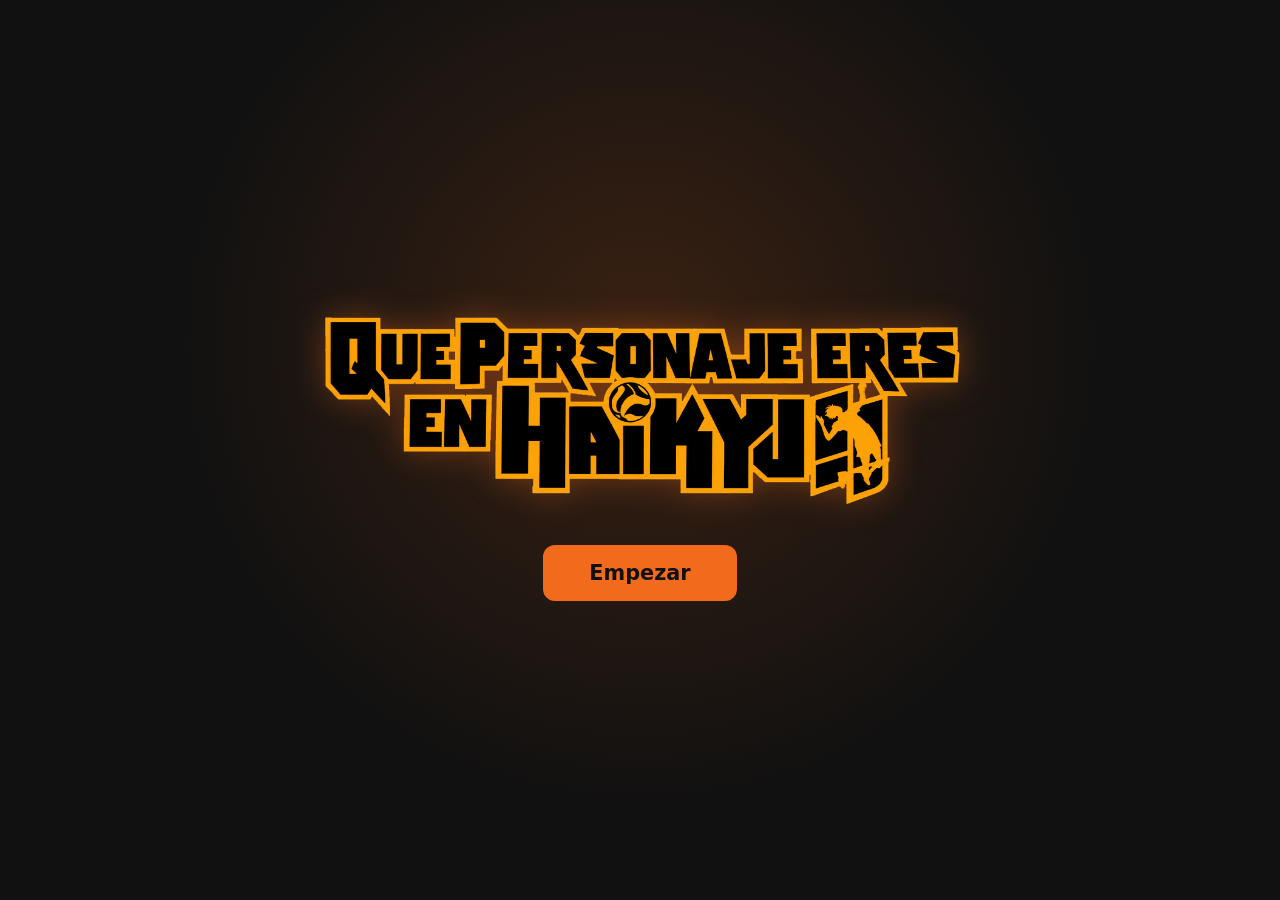
<file: index.html>
<!DOCTYPE html>
<html lang="es">
<head>
  <meta charset="utf-8">
  <meta name="viewport" content="width=device-width, initial-scale=1">
  <title>¿Qué personaje de Haikyuu eres?</title>
  <link rel="stylesheet" href="https://cdnjs.cloudflare.com/ajax/libs/font-awesome/6.5.2/css/all.min.css">
  <link rel="stylesheet" href="estilo.css">
</head>
<body>
  <section id="portada" class="pantalla">
    <img id="titulo" src="img/titulo.png" alt="¿Qué personaje de Haikyuu eres?">
    <button id="btn-empezar">Empezar</button>
  </section>

  <section id="pregunta" class="pantalla" hidden>
    <button id="btn-atras" class="icono" aria-label="Volver a la pregunta anterior"><i class="fa-solid fa-square-caret-left"></i></button>
    <p id="progreso"></p>
    <h2 id="texto-pregunta"></h2>
    <div id="opciones"></div>
  </section>

  <section id="resultado" class="pantalla" hidden>
    <p class="eres">Eres...</p>
    <h2 id="nombre-resultado"></h2>
    <p id="equipo-resultado"></p>
    <img id="img-personaje" alt="" hidden>
    <p id="descripcion"></p>
    <p id="mensaje"></p>
    <div class="acciones">
      <button id="btn-descargar">Descargar resultado</button>
      <button id="btn-reiniciar">Reiniciar test</button>
    </div>
  </section>

  <script src="datos.js"></script>
  <script src="calculo.js"></script>
  <script src="personajes.js"></script>
  <script src="tarjeta.js"></script>
  <script src="script.js"></script>
</body>
</html>
</file>
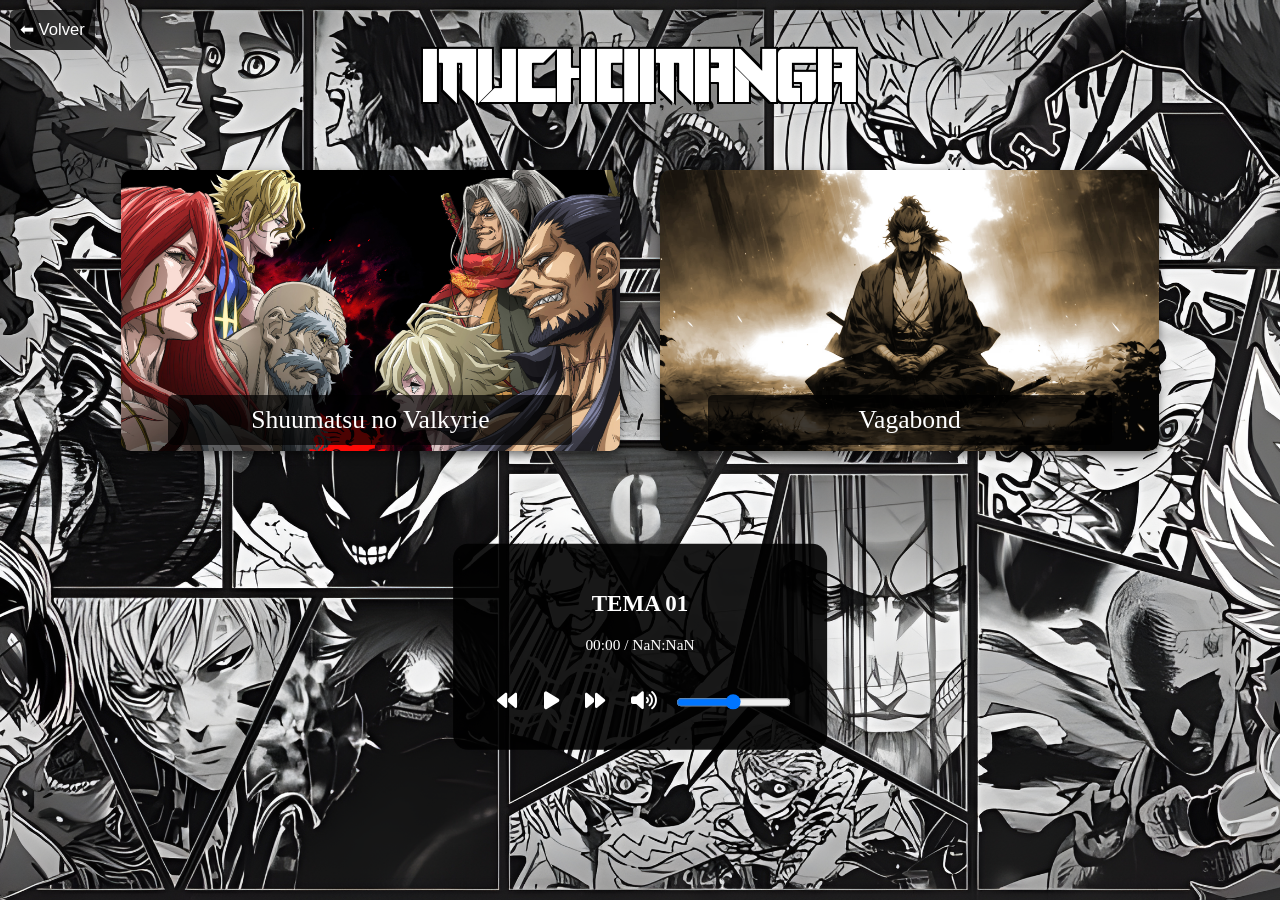
<file: paginamanga.html>
<!DOCTYPE html>
<html lang="es">
<head>
    <meta charset="UTF-8">
    <meta name="viewport" content="width=device-width, initial-scale=1.0">
    <title>MuchoManga</title>
    <link rel="stylesheet" href="styles-manga.css">
    <link rel="icon" href="icono.png">
    <link rel="stylesheet" href="https://cdnjs.cloudflare.com/ajax/libs/font-awesome/6.0.0/css/all.min.css">
</head>
<body>

    <!-- Flecha de volver -->
    <a href="index.html" class="flecha-volver">⬅ Volver</a>

    <h1 class="titulo">MUCHOMANGA</h1>

    <div id="menu-inicio" class="menu-inicio">
        <div class="manga" onclick="mostrarCapitulos('manga1')">
            <div class="nombre">Shuumatsu no Valkyrie</div>
            <img src="manga1.jpeg" alt="Manga 1">
        </div>
        <div class="manga" onclick="mostrarCapitulos('manga2')">
            <div class="nombre">Vagabond</div>
            <img src="manga2.jpg" alt="Manga 2">
        </div>
    </div>

    <div class="player">
        <h2 id="songTitle">Título de la canción</h2>
        <audio id="audio"></audio>
        <p id="timeDisplay">00:00 / 00:00</p>
        <div class="controls">
            <button id="prev"><i class="fa-solid fa-backward"></i></button>
            <button id="playPause"><i class="fa-solid fa-play"></i></button>
            <button id="next"><i class="fa-solid fa-forward"></i></button>
            <button id="volumeBtn"><i class="fa-solid fa-volume-up"></i></button>
            <input id="volume" type="range" min="0" max="1" step="0.1">
        </div>
    </div>

    <div id="capitulos-container" class="capitulos-container">
        <h2>Capítulos</h2>
        <div id="lista-capitulos"></div>
        <button onclick="cerrarCapitulos()">Cerrar</button>
    </div>

    <div id="visor-container" class="visor-container">
        <button class="flecha-atras" onclick="volverAlMenu()">⬅ Volver</button>
        <iframe id="visor-pdf" src="" frameborder="0"></iframe>
    </div>

    <script src="script-manga.js"></script>

</body>
</html>
</file>
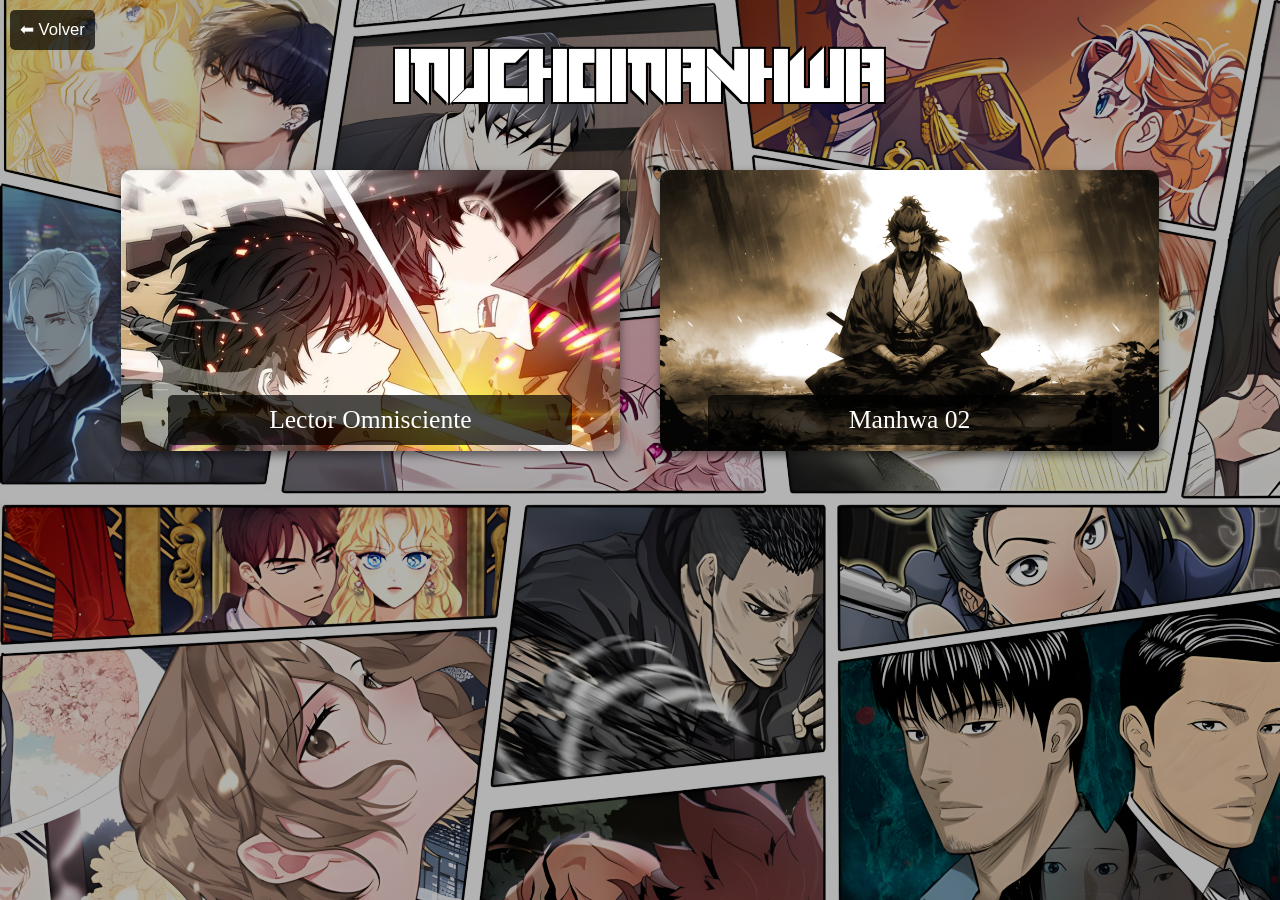
<file: paginamanhwa.html>
<!DOCTYPE html>
<html lang="es">
<head>
    <meta charset="UTF-8">
    <meta name="viewport" content="width=device-width, initial-scale=1.0">
    <title>MuchoManhwa</title>
    <link rel="icon" href="icono.png">
    <link rel="stylesheet" href="styles-manhwa.css">
</head>
<body>

    <!-- Flecha de volver -->
    <a href="index.html" class="flecha-volver">⬅ Volver</a>

    <h1 class="titulo">MUCHOMANHWA</h1> <!-- Se cambiará dinámicamente según el manhwa seleccionado -->

    <div id="menu-inicio" class="menu-inicio">
        <div class="manhwa" onclick="mostrarCapitulos('manhwa1')">
            <div class="nombre">Lector Omnisciente</div>
            <img src="manhwa1.jpg" alt="manhwa 1">
        </div>
        <div class="manhwa" onclick="mostrarCapitulos('manhwa2')">
            <div class="nombre">Manhwa 02</div>
            <img src="manga2.jpg" alt="manhwa 2">
        </div>
    </div>

    <div id="capitulos-container" class="capitulos-container">
        <h2>Capítulos</h2>
        <div id="lista-capitulos"></div>
        <button onclick="cerrarCapitulos()">Cerrar</button>
    </div>

    <div id="visor-container" class="visor-container">
        <button class="flecha-atras" onclick="volverAlMenu()">⬅ Volver</button>
        <iframe id="visor-pdf" src="" frameborder="0"></iframe>
    </div>

    <script src="script-manhwa.js"></script>

</body>
</html>
</file>
<file: estilo.css>
:root {
  --negro: #111111;
  --carbon: #1f1f1f;
  --naranja: #f26a1b;
  --crema: #fff4e6;
  --gris: #9a9a9a;
}

[hidden] {
  display: none !important;
}

body {
  margin: 0;
  font-family: system-ui, sans-serif;
  background-color: var(--negro);
  background-image: radial-gradient(circle at 50% 38%, #3a2112 0%, var(--negro) 55%);
  background-attachment: fixed;
  color: var(--crema);
}

.pantalla {
  min-height: 100vh;
  min-height: 100dvh;
  display: flex;
  position: relative;
  flex-direction: column;
  align-items: center;
  justify-content: center;
  padding: 24px;
  box-sizing: border-box;
  text-align: center;
}

#titulo {
  width: min(100%, 650px);
  height: auto;
  filter: drop-shadow(0 0 16px rgba(242, 106, 27, 0.35));
}

button {
  font: inherit;
  font-size: 1.1rem;
  min-height: 48px;
  padding: 12px 20px;
  border-radius: 12px;
  border: 2px solid var(--naranja);
  background: var(--carbon);
  color: var(--crema);
  cursor: pointer;
  transition: background 0.15s, transform 0.1s;
}

button:active {
  transform: scale(0.97);
  background: var(--naranja);
  color: var(--negro);
}

#btn-empezar {
  background: var(--naranja);
  color: var(--negro);
  font-weight: 700;
  font-size: 1.3rem;
  padding: 14px 44px;
  margin-top: 24px;
}

#opciones {
  display: flex;
  flex-direction: column;
  gap: 12px;
  width: 100%;
  max-width: 480px;
}

#progreso {
  color: var(--naranja);
  font-weight: 700;
  letter-spacing: 0.1em;
  margin: 0 0 8px;
}

#texto-pregunta {
  font-size: 1.5rem;
  margin: 0 0 24px;
  max-width: 480px;
}

.pantalla:not([hidden]) {
  animation: aparecer 0.35s ease;
}

@keyframes aparecer {
  from { opacity: 0; transform: translateY(8px); }
  to { opacity: 1; transform: none; }
}

.icono {
  position: absolute;
  top: 16px;
  left: 16px;
  min-height: 0;
  padding: 6px 10px;
  border: none;
  background: transparent;
  color: var(--naranja);
  font-size: 2.2rem;
  line-height: 1;
}

.icono:active {
  background: transparent;
  color: var(--crema);
}

.eres {
  margin: 0;
  color: var(--gris);
}

#nombre-resultado {
  font-size: 2.4rem;
  color: var(--naranja);
  margin: 4px 0 0;
}

#equipo-resultado {
  margin: 4px 0 16px;
  font-weight: 600;
  letter-spacing: 0.08em;
  text-transform: uppercase;
}

#img-personaje {
  width: min(100%, 320px);
  max-height: 320px;
  object-fit: contain;
  margin-bottom: 16px;
}

#descripcion {
  max-width: 480px;
  line-height: 1.5;
  margin: 0 0 16px;
}

#mensaje {
  max-width: 480px;
  font-style: italic;
  line-height: 1.5;
  margin: 0 0 24px;
  padding: 16px 20px;
  border: 2px solid var(--naranja);
  border-radius: 12px;
  background: var(--carbon);
}

.acciones {
  display: flex;
  flex-direction: column;
  gap: 12px;
  width: 100%;
  max-width: 480px;
}

#btn-descargar {
  background: var(--naranja);
  color: var(--negro);
  font-weight: 700;
}
</file>
<file: styles-manga.css>
body {
    background-image: url('manga.png');
    background-size: cover;
    background-position: center;
    background-attachment: fixed;
    text-align: center;
    margin: 0;
    padding: 0;
    color: white;
}

@font-face {
    font-family: 'Mob Psycho Font';
    src: url('mob-psycho-font.ttf') format('truetype');
    font-weight: normal;
    font-style: normal;
}

/* Flecha de volver */
.flecha-volver {
    position: absolute;
    top: 10px;
    left: 10px;
    font-family: "Barlow Black", sans-serif; /* Mantener la fuente */
    font-size: 1.3vw;
    color: white;
    text-decoration: none;
    background: rgba(0, 0, 0, 0.7);
    padding: 10px;
    border-radius: 5px;
    transition: box-shadow 0.3s ease-in-out, text-shadow 0.3s ease-in-out;
}

.flecha-volver:hover {
    box-shadow: 0px 0px 15px rgba(255, 255, 255, 0.8); /* Iluminación externa */
    text-shadow: 0px 0px 10px white; /* Brillo en el texto */
}

/* Estilo del título */
.titulo {
    font-family: "Mob Psycho Font";
    font-size: 4vw;
    font-weight: bold;
    margin-top: 4vw;
    margin-bottom: 5vw;
    text-shadow: -2px -2px 0 black, 2px -2px 0 black, -2px 2px 0 black, 2px 2px 0 black;
}

/* Menú de inicio */
.menu-inicio {
    display: flex;
    justify-content: center;
    gap: 40px;
    margin-top: 50px;
}

/* Diseño de cada manga */
.manga {
    position: relative;
    width: 39vw;
    cursor: pointer;
    transition: transform 0.3s ease;
}

.manga img {
    width: 39vw;
    height: auto;
    border-radius: 10px;
    box-shadow: 0px 4px 10px rgba(0, 0, 0, 0.5);
}

.manga:hover {
    transform: scale(1.1);
}

/* Nombre del manga */
.nombre {
    font-family: "Barlow Black";
    position: absolute;
    bottom: 10px;
    left: 50%;
    transform: translateX(-50%);
    background: rgba(0, 0, 0, 0.7);
    color: white;
    padding: 10px;
    width: 30vw;
    border-radius: 5px;
    font-size: 2vw;
}

/* Reproductor de musica */
.player {
    margin-top: 15vw;
    background-color: rgba(0, 0, 0, 0.90);
    padding: 2.1vw;
    border-radius: 15px;
    text-align: center;
    width: 25vw;
    margin-left: 50%;
    color: white;
    transform: translate(-50%, -50%);
    font-family: "Barlow Black";
    font-size: 1.2vw;
}

.controls {
    display: flex;
    justify-content: center;
    gap: 0.5vw;
    margin-top: 0.3vh;
}

.controls button {
    font-size: 1.6vw;
    background: none;
    border: none;
    cursor: pointer;
    color: white;
}

.controls button:hover {
    color: none;
}

#volumeBtn {
    box-shadow: none;
    text-shadow: none;
}

#volume {
    height: 1vh;
    width: 9vw;
    align-self: center;
    margin-top: 1.5vh;
}

/* Contenedor de capítulos */
.capitulos-container {
    font-family: monospace;
    font-size: 1.3vw;
    display: none;
    position: fixed;
    top: 50%;
    left: 50%;
    transform: translate(-50%, -50%);
    background: rgba(255, 255, 255, 0.9);
    padding: 20px;
    box-shadow: 0px 4px 10px rgba(0, 0, 0, 0.3);
    border-radius: 10px;
    width: 20vw;
    color: black;
}

/* Botón de cierre */
button {
    margin-top: 10px;
    padding: 10px;
    font-size: 1.05vw;
    cursor: pointer;
    border: none;
    background: #333;
    color: white;
    border-radius: 5px;
    transition: box-shadow 0.3s ease-in-out, text-shadow 0.3s ease-in-out;
}

button:hover {
    box-shadow: 0px 0px 10px rgba(255, 255, 255, 0.6); /* Efecto de iluminación */
    text-shadow: 0px 0px 5px white;
}

/* Visor de PDF */
.visor-container {
    display: none;
    position: fixed;
    top: 50%;
    left: 50%;
    transform: translate(-50%, -50%);
    background: white;
    padding: 20px;
    box-shadow: 0px 4px 10px rgba(0, 0, 0, 0.3);
    border-radius: 10px;
    width: 95vw;
    height: 90vh;
}

#visor-pdf {
    width: 100%;
    height: 90vh;
}

/* Botón de retroceso */
.flecha-atras {
    font-size: 1.2vw;
    position: absolute;
    top: 10px;
    left: 10px;
    font-family: "Barlow Black", sans-serif; /* Mantener la fuente */
    background: #333;
    color: white;
    padding: 10px;
    border-radius: 5px;
    cursor: pointer;
    transition: box-shadow 0.3s ease-in-out, text-shadow 0.3s ease-in-out;
}

.flecha-atras:hover {
    box-shadow: 0px 0px 15px rgba(255, 255, 255, 0.8); /* Iluminación al pasar el cursor */
    text-shadow: 0px 0px 10px white;
}

/* Ajusta para móviles */
@media screen and (max-width: 768px) {  
    .titulo {
        font-size: 8vw; 
        margin-top: 15vw;
        margin-bottom: 15vw;
    }

    .menu-inicio {
        flex-direction: column; /* Apila los elementos verticalmente */
        align-items: center;
    }

    .manga {
        width: 80vw;
    }

    .manga img {
        width: 80vw;
        border-radius: 5px;
    }

    .nombre {
        width: 70vw;
        font-size: 5vw;
    }

    .flecha-volver, .flecha-atras {
        font-size: 3vw;
        padding: 10px;
    }

    /* Reproductor de musica */
    .player {
        width: 55vw;
        font-size: 3vw;
        margin-top: 27vw;
    }

    .controls {
        align-items: center;
        gap: 0vw;
    }

    .controls button {
        font-size: 3.2vw;
    }

    #volume {
        height: 1vh;
        width: 20vw;
        align-self: center;
        margin-top: 1.5vh;
    }

    .capitulos-container {
        width: 60vw;
        font-size: 4vw;
        padding: 15px;
    }

    button{
        padding: 10px;
        font-size: 3vw;
    }

    .visor-container {
        width: 100vw;
        height: 100vh;
        border-radius: 0;
    }

    .imagen-visor {
        max-width: 100%;
        max-height: 100vh;
    }
}
</file>
<file: styles-manhwa.css>
body {
    background-image: url('manhwa.png');
    background-size: cover;
    background-position: center;
    background-attachment: fixed;
    text-align: center;
    margin: 0;
    padding: 0;
    color: white;
}

@font-face {
    font-family: 'Mob Psycho Font';
    src: url('mob-psycho-font.ttf') format('truetype');
    font-weight: normal;
    font-style: normal;
}

/* Flecha de volver */
.flecha-volver {
    position: absolute;
    top: 10px;
    left: 10px;
    font-family: "Barlow Black", sans-serif; /* Mantener la fuente */
    font-size: 1.3vw;
    color: white;
    text-decoration: none;
    background: rgba(0, 0, 0, 0.7);
    padding: 10px;
    border-radius: 5px;
    transition: box-shadow 0.3s ease-in-out, text-shadow 0.3s ease-in-out;
}

.flecha-volver:hover {
    box-shadow: 0px 0px 15px rgba(255, 255, 255, 0.8); /* Iluminación externa */
    text-shadow: 0px 0px 10px white; /* Brillo en el texto */
}

/* Estilo del título */
.titulo {
    font-family: "Mob Psycho Font";
    font-size: 4vw;
    font-weight: bold;
    margin-top: 4vw;
    margin-bottom: 5vw;
    text-shadow: -2px -2px 0 black, 2px -2px 0 black, -2px 2px 0 black, 2px 2px 0 black;
}

/* Menú de inicio */
.menu-inicio {
    display: flex;
    justify-content: center;
    gap: 40px;
    margin-top: 50px;
}

/* Diseño de cada manhwa */
.manhwa {
    position: relative;
    width: 39vw;
    cursor: pointer;
    transition: transform 0.3s ease;
}

.manhwa img {
    width: 39vw;
    height: auto;
    border-radius: 10px;
    box-shadow: 0px 4px 10px rgba(0, 0, 0, 0.5);
}

.manhwa:hover {
    transform: scale(1.1);
}

/* Nombre del manhwa */
.nombre {
    font-family: "Barlow Black";
    position: absolute;
    bottom: 10px;
    left: 50%;
    transform: translateX(-50%);
    background: rgba(0, 0, 0, 0.7);
    color: white;
    padding: 10px;
    width: 30vw;
    border-radius: 5px;
    font-size: 2vw;
}

/* Contenedor de capítulos */
.capitulos-container {
    font-family: monospace;
    font-size: 1.3vw;
    display: none;
    position: fixed;
    top: 50%;
    left: 50%;
    transform: translate(-50%, -50%);
    background: rgba(255, 255, 255, 0.9);
    padding: 20px;
    box-shadow: 0px 4px 10px rgba(0, 0, 0, 0.3);
    border-radius: 10px;
    width: 20vw;
    color: black;
}

/* Botón de cierre */
button {
    margin-top: 10px;
    padding: 10px;
    font-size: 1.05vw;
    cursor: pointer;
    border: none;
    background: #333;
    color: white;
    border-radius: 5px;
    transition: box-shadow 0.3s ease-in-out, text-shadow 0.3s ease-in-out;
}

button:hover {
    box-shadow: 0px 0px 10px rgba(255, 255, 255, 0.6); /* Efecto de iluminación */
    text-shadow: 0px 0px 5px white;
}

/* Visor de PDF */
.visor-container {
    display: none;
    position: fixed;
    top: 50%;
    left: 50%;
    transform: translate(-50%, -50%);
    background: white;
    padding: 20px;
    box-shadow: 0px 4px 10px rgba(0, 0, 0, 0.3);
    border-radius: 10px;
    width: 95vw;
    height: 90vh;
}

#visor-pdf {
    width: 100%;
    height: 90vh;
}

/* Botón de retroceso */
.flecha-atras {
    font-size: 1.2vw;
    position: absolute;
    top: 10px;
    left: 10px;
    font-family: "Barlow Black", sans-serif; /* Mantener la fuente */
    background: #333;
    color: white;
    padding: 10px;
    border-radius: 5px;
    cursor: pointer;
    transition: box-shadow 0.3s ease-in-out, text-shadow 0.3s ease-in-out;
}

.flecha-atras:hover {
    box-shadow: 0px 0px 15px rgba(255, 255, 255, 0.8); /* Iluminación al pasar el cursor */
    text-shadow: 0px 0px 10px white;
}

/* Ajusta para móviles */
@media screen and (max-width: 768px) {  
    .titulo {
        font-size: 8vw; 
        margin-top: 15vw;
        margin-bottom: 15vw;
    }

    .menu-inicio {
        flex-direction: column; /* Apila los elementos verticalmente */
        align-items: center;
    }

    .manhwa {
        width: 80vw;
    }

    .manhwa img {
        width: 80vw;
        border-radius: 5px;
    }

    .nombre {
        width: 70vw;
        font-size: 5vw;
    }

    .flecha-volver, .flecha-atras {
        font-size: 3vw;
        padding: 10px;
    }

    .capitulos-container {
        width: 60vw;
        font-size: 4vw;
        padding: 15px;
    }

    button{
        padding: 10px;
        font-size: 3vw;
    }

    .visor-container {
        width: 100vw;
        height: 100vh;
        border-radius: 0;
    }

    .imagen-visor {
        max-width: 100%;
        max-height: 100vh;
    }
}
</file>
